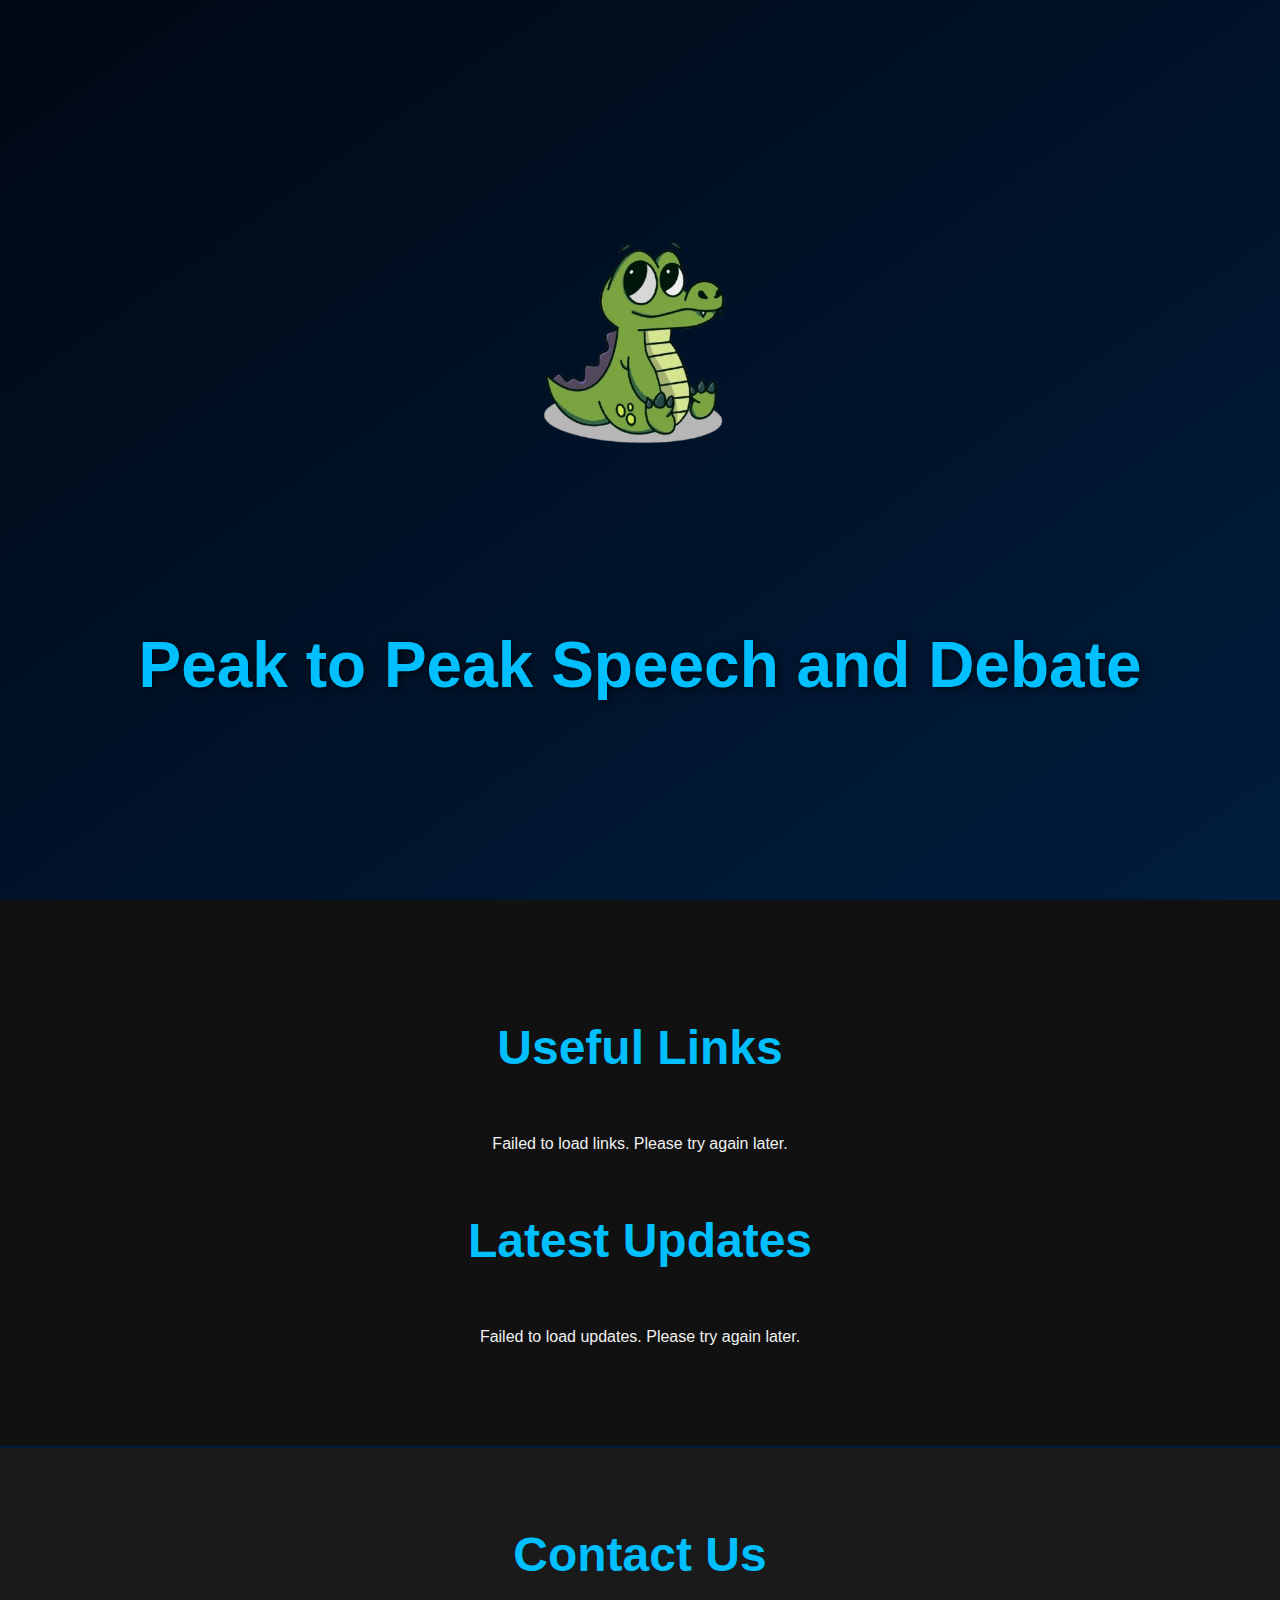
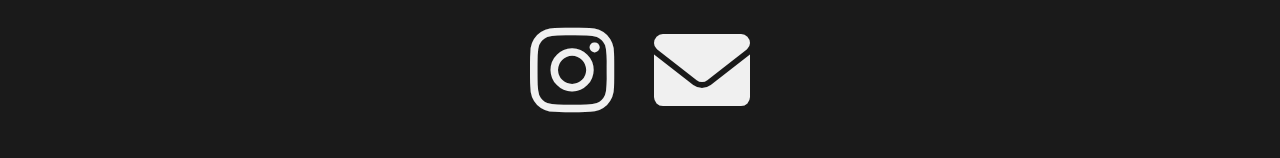
<file: index.html>
<!DOCTYPE html>
<html lang="en">
<head>
    <meta charset="UTF-8" />
    <meta name="viewport" content="width=device-width, initial-scale=1.0"/>
    <title>Peak to Peak Speech and Debate</title>
    <link rel="stylesheet" href="style.css" />
    <link rel="stylesheet" href="https://cdnjs.cloudflare.com/ajax/libs/font-awesome/6.0.0-beta3/css/all.min.css">
</head>
<body>

    <div id="splash-screen">
        <div class="splash-content">
            <img src="images/mascot.png" alt="Mascot" class="splash-logo" />
            <h1 class="splash-title">Peak to Peak Speech and Debate</h1>
        </div>
    </div>

    <nav>
        <a href="https://www.peaktopeak.org" target="_blank" class="logo-link">
            <img src="images/logo.png" alt="Logo" class="logo">
        </a>
    </nav>

    <section class="slider">
        <h1 class="main-carousel-title">Peak to Peak Speech and Debate Team</h1>

        <div class="slides">
            <div class="slide active">
                <img src="images/Slide 1.png" alt="Slide 1">
                <div class="caption">Welcome to our team</div>
            </div>
            <div class="slide">
                <img src="images/Slide 2.png" alt="Slide 2">
                <div class="caption">We debate. We speak. We lead.</div>
            </div>
            <div class="slide">
                <img src="images/Slide 3.png" alt="Slide 3">
                <div class="caption">Join us for tournaments & training</div>
            </div>
            <div class="slide">
                <img src="images/Slide 4.png" alt="Slide 4">
                <div class="caption">Practice makes perfect</div>
            </div>
            <div class="slide">
                <img src="images/Slide 5.png" alt="Slide 5">
                <div class="caption">Our team in action</div>
            </div>
            <div class="slide">
                <img src="images/Slide 6.png" alt="Slide 6">
                <div class="caption">Building confident speakers</div>
            </div>
            <div class="slide">
                <img src="images/Slide 7.png" alt="Slide 7">
                <div class="caption">Beyond the classroom</div>
            </div>
            <div class="slide">
                <img src="images/Slide 8.png" alt="Slide 8">
                <div class="caption">Success in every speech</div>
            </div>
            <div class="slide">
                <img src="images/Slide 9.png" alt="Slide 9">
                <div class="caption">Moments of victory</div>
            </div>
            <div class="slide">
                <img src="images/Slide 10.png" alt="Slide 10">
                <div class="caption">Collaboration and growth</div>
            </div>
            <div class="slide">
                <img src="images/Slide 11.png" alt="Slide 11">
                <div class="caption">A community of voices</div>
            </div>
            <div class="slide">
                <img src="images/Slide 12.png" alt="Slide 12">
                <div class="caption">Ready for the challenge</div>
            </div>
            <div class="slide">
                <img src="images/Slide 13.png" alt="Slide 13">
                <div class="caption">Inspiring future leaders</div>
            </div>
            <div class="slide">
                <img src="images/Slide 14.png" alt="Slide 14">
                <div class="caption">Debate and discussion</div>
            </div>
            <div class="slide">
                <img src="images/Slide 15.png" alt="Slide 15">
                <div class="caption">Celebrating our achievements</div>
            </div>
            <div class="slide">
                <img src="images/Slide 16.png" alt="Slide 16">
                <div class="caption">Teamwork makes the dream work</div>
            </div>
            <div class="slide">
                <img src="images/Slide 17.png" alt="Slide 17">
                <div class="caption">Sharpening our arguments</div>
            </div>
            <div class="slide">
                <img src="images/Slide 18.png" alt="Slide 18">
                <div class="caption">Dedicated to excellence</div>
            </div>
            <div class="slide">
                <img src="images/Slide 19.png" alt="Slide 19">
                <div class="caption">Learning, growing, succeeding</div>
            </div>
            <div class="slide">
                <img src="images/Slide 20.png" alt="Slide 20">
                <div class="caption">Making our voices heard</div>
            </div>
            <div class="slide">
                <img src="images/Slide 21.png" alt="Slide 21">
                <div class="caption">Passion for public speaking</div>
            </div>
            <div class="slide">
                <img src="images/Slide 22.png" alt="Slide 22">
                <div class="caption">The art of persuasion</div>
            </div>
            <div class="slide">
                <img src="images/Slide 23.png" alt="Slide 23">
                <div class="caption">Critical thinking in action</div>
            </div>
            <div class="slide">
                <img src="images/Slide 24.png" alt="Slide 24">
                <div class="caption">Building confidence</div>
            </div>
            <div class="slide">
                <img src="images/Slide 25.png" alt="Slide 25">
                <div class="caption">Mastering the stage</div>
            </div>
            <div class="slide">
                <img src="images/Slide 26.png" alt="Slide 26">
                <div class="caption">Speech and debate family</div>
            </div>
            <div class="slide">
                <img src="images/Slide 27.png" alt="Slide 27">
                <div class="caption">Unleashing potential</div>
            </div>
            <div class="slide">
                <img src="images/Slide 28.png" alt="Slide 28">
                <div class="caption">Championing ideas</div>
            </div>
            <div class="slide">
                <img src="images/Slide 29.png" alt="Slide 29">
                <div class="caption">The power of words</div>
            </div>
            <div class="slide">
                <img src="images/Slide 30.png" alt="Slide 30">
                <div class="caption">Excitement of competition</div>
            </div>
            <div class="slide">
                <img src="images/Slide 31.png" alt="Slide 31">
                <div class="caption">Forming lasting bonds</div>
            </div>
            <div class="slide">
                <img src="images/Slide 32.png" alt="Slide 32">
                <div class="caption">Debate for a better future</div>
            </div>
            <div class="slide">
                <img src="images/Slide 33.png" alt="Slide 33">
                <div class="caption">Our journey of growth</div>
            </div>
            <div class="slide">
                <img src="images/Slide 34.png" alt="Slide 34">
                <div class="caption">Peak to Peak pride</div>
            </div>
        </div>
        <div class="carousel-buttons">
            <a href="about.html" class="carousel-button">About Us</a>
            <a href="#information" class="carousel-button">Information</a>
        </div>
    </section>

    <section id="information" class="section-padded centered-content">
        <h2 class="section-title">Useful Links</h2>
        <div id="links">Loading links...</div>

        <h2 class="section-title">Latest Updates</h2>
        <div id="updates">Loading updates...</div>
    </section>

    <footer class="contact-us">
        <h2 class="section-title">Contact Us</h2>
        <div class="contact-links">
            <a href="https://www.instagram.com/your_instagram" target="_blank" aria-label="Instagram">
                <i class="fab fa-instagram fa-2x"></i>
            </a>
            <a href="mailto:your_email@example.com" aria-label="Email">
                <i class="fas fa-envelope fa-2x"></i>
            </a>
        </div>
    </footer>

    <script src="script.js"></script>

    <script>
        // Splash screen functionality
        window.addEventListener('load', () => {
            const splash = document.getElementById('splash-screen');
            setTimeout(() => {
                splash.classList.add('hide');
            }, 1000); // Shorter duration for quicker disappearance
        });

        // Carousel functionality
        let slideIndex = 0;
        const slides = document.querySelectorAll('.slide');
        const totalSlides = slides.length; // Dynamically gets the total number of slides

        function showSlides() {
            slides.forEach(slide => slide.classList.remove('active'));
            slideIndex = (slideIndex + 1) % totalSlides;
            slides[slideIndex].classList.add('active');
        }

        // Initial slide display
        slides[slideIndex].classList.add('active');

        // Auto-advance slides
        setInterval(showSlides, 5000); // Change slide every 5 seconds
    </script>

</body>
</html>
</file>
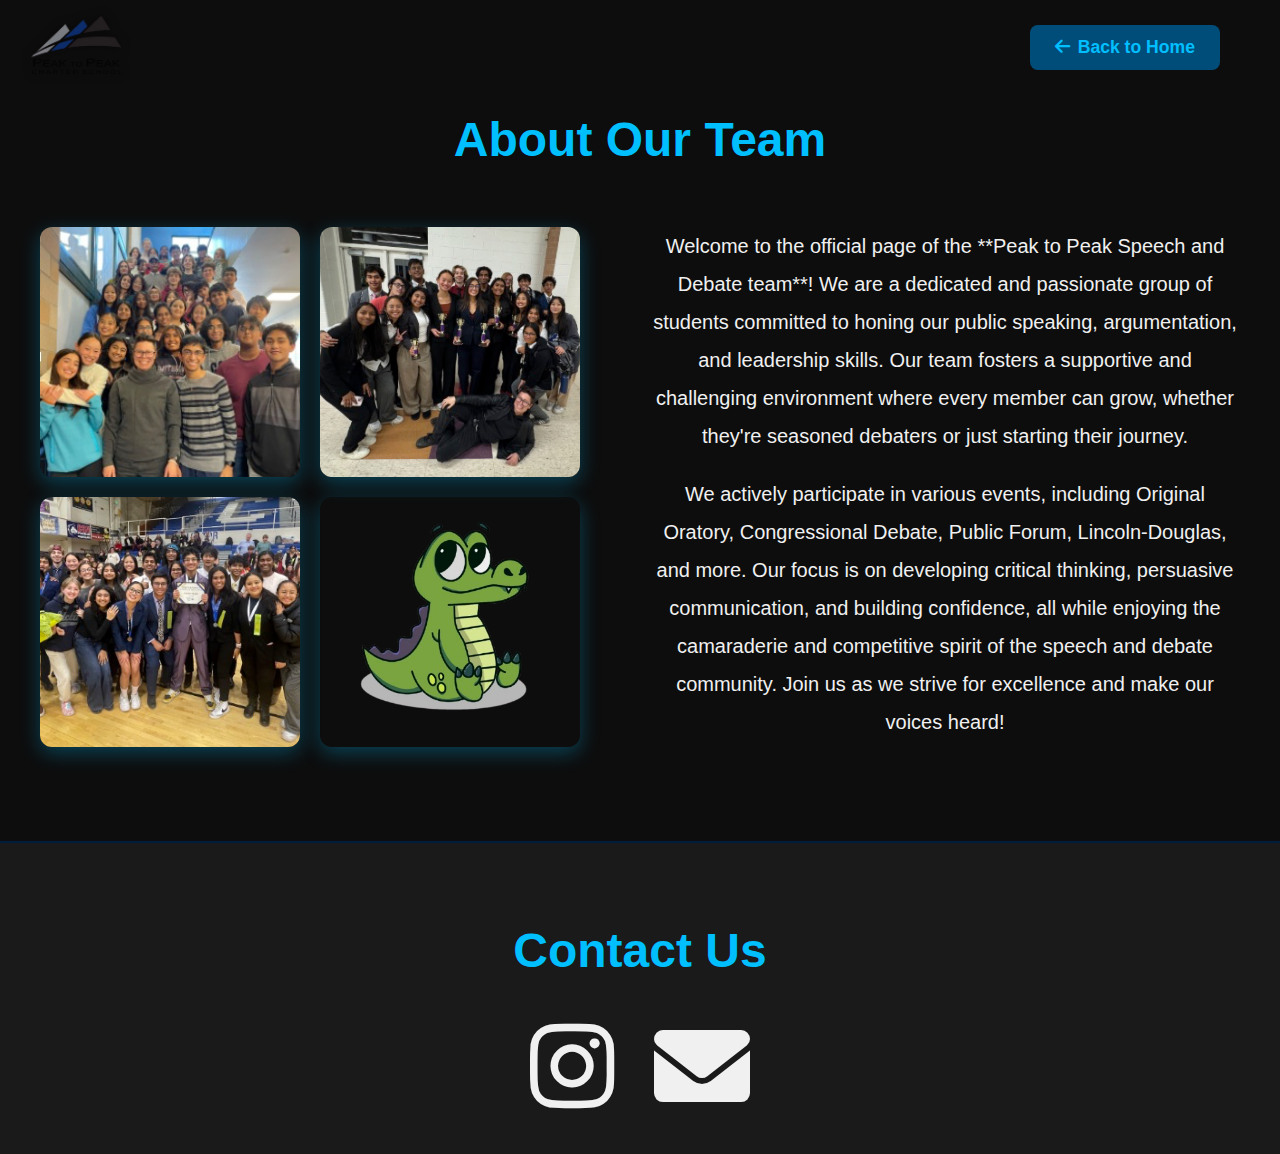
<file: about.html>
<!DOCTYPE html>
<html lang="en">
<head>
    <meta charset="UTF-8">
    <meta name="viewport" content="width=device-width, initial-scale=1.0">
    <title>About Our Team - Peak to Peak Speech and Debate</title>
    <link rel="stylesheet" href="style.css">
    <link rel="stylesheet" href="https://cdnjs.cloudflare.com/ajax/libs/font-awesome/6.0.0-beta3/css/all.min.css">
</head>
<body>

    <nav>
        <a href="https://www.peaktopeak.org" target="_blank" class="logo-link">
            <img src="images/logo.png" alt="Logo" class="logo">
        </a>
        <div class="nav-buttons">
            <a href="index.html" class="nav-button back-button"><i class="fas fa-arrow-left"></i> Back to Home</a>
        </div>
    </nav>

    <section class="about-section section-padded">
        <h1 class="section-title">About Our Team</h1>
        <div class="about-content">
            <div class="image-collage">
                <img src="images/Slide 1.png" alt="Team Image 1">
                <img src="images/Slide 2.png" alt="Team Image 2">
                <img src="images/Slide 3.png" alt="Team Image 3">
                <img src="images/mascot.png" alt="Mascot Image">
                </div>
            <div class="about-text">
                <p>
                    Welcome to the official page of the **Peak to Peak Speech and Debate team**! We are a dedicated and passionate group of students committed to honing our public speaking, argumentation, and leadership skills. Our team fosters a supportive and challenging environment where every member can grow, whether they're seasoned debaters or just starting their journey.
                </p>
                <p>
                    We actively participate in various events, including Original Oratory, Congressional Debate, Public Forum, Lincoln-Douglas, and more. Our focus is on developing critical thinking, persuasive communication, and building confidence, all while enjoying the camaraderie and competitive spirit of the speech and debate community. Join us as we strive for excellence and make our voices heard!
                </p>
            </div>
        </div>
    </section>

    <footer class="contact-us">
        <h2 class="section-title">Contact Us</h2>
        <div class="contact-links">
            <a href="https://www.instagram.com/peak_debateofficial/" target="_blank" aria-label="Instagram">
                <i class="fab fa-instagram fa-2x"></i>
            </a>
            <a href="mailto:p2pdebate@gmail.com" aria-label="Email">
                <i class="fas fa-envelope fa-2x"></i>
            </a>
        </div>
    </footer>

</body>
</html>
</file>
<file: style.css>
/* General */
body {
    margin: 0;
    font-family: 'Segoe UI', sans-serif;
    background-color: #0d0d0d;
    color: #f0f0f0;
    scroll-behavior: smooth;
    overflow-x: hidden; /* Prevent horizontal scroll due to vw */
}

/* Utility Classes for Sleekness and Centering */
.section-padded {
    padding: 80px 20px; /* More vertical padding for sections */
}

.centered-content {
    display: flex;
    flex-direction: column;
    align-items: center; /* Center items horizontally */
    text-align: center; /* Center text within items */
}

.section-title {
    color: #00bfff;
    font-size: 3rem; /* Larger, more impactful titles */
    margin-bottom: 40px; /* More space below titles */
    text-align: center;
}

/* --- Splash Screen --- */
#splash-screen {
    position: fixed;
    top: 0;
    left: 0;
    width: 100vw;
    height: 100vh;
    background: linear-gradient(to bottom right, #000814, #001d3d);
    z-index: 10000;
    display: flex;
    justify-content: center;
    align-items: center;
    flex-direction: column;
    /* Quicker fade out */
    transition: opacity 0.5s ease-out, visibility 0.5s ease-out;
}

#splash-screen.hide {
    opacity: 0;
    visibility: hidden;
    pointer-events: none;
}

.splash-content {
    text-align: center;
    padding: 20px;
    /* Zoom in/out animation */
    animation: zoomInOut 0.8s ease-out; /* Adjusted animation duration */
}

@keyframes zoomInOut {
    0% {
        transform: scale(0.8); /* Starts slightly smaller */
        opacity: 0;
    }
    50% {
        transform: scale(1.05); /* Zooms slightly larger than original */
        opacity: 1;
    }
    100% {
        transform: scale(1); /* Returns to original size */
    }
}


.splash-logo {
    width: 280px; /* Larger mascot */
    max-width: 90vw;
    margin-bottom: 40px; /* Increased margin */
}

.splash-title {
    font-size: 4rem; /* Even larger title */
    color: #00bfff;
    text-shadow: 2px 2px 10px rgba(0, 0, 0, 0.7);
    font-weight: 700;
}

/* --- Navbar --- */
nav {
    background: transparent; /* Make navbar transparent */
    display: flex;
    justify-content: flex-start; /* Logo stays left */
    align-items: center;
    padding: 15px 30px;
    position: fixed; /* Fixed position over content */
    top: 0;
    left: 0;
    width: 100vw;
    z-index: 500;
    box-sizing: border-box;
}

nav .logo-link {
    display: block;
}

nav .logo {
    height: 60px; /* Larger logo */
    filter: drop-shadow(0 0 5px rgba(0, 0, 0, 0.5)); /* Subtle shadow for visibility */
}

/* --- Carousel --- */
.slider {
    position: relative;
    width: 100vw;
    height: 100vh;
    overflow: hidden;
}

/* Main title over carousel images */
.main-carousel-title {
    position: absolute;
    top: 15vh; /* Position slightly down from the top */
    left: 50%;
    transform: translateX(-50%);
    z-index: 520; /* Above buttons and slides */
    color: #fff;
    font-size: 5vw; /* Responsive font size */
    font-weight: bold;
    text-align: center;
    width: 90%; /* Ensure it spans across */
    text-shadow: 3px 3px 10px rgba(0, 0, 0, 0.9), 0 0 15px rgba(0, 191, 255, 0.5); /* Stronger shadows for visibility */
    pointer-events: none; /* Allows clicks on elements underneath */
}


.slides {
    display: flex;
    width: 100%;
    height: 100%;
}

.slide {
    flex: 0 0 100%;
    position: absolute;
    top: 0;
    left: 0;
    width: 100%;
    height: 100%;
    opacity: 0;
    transition: opacity 1s ease-in-out;
    display: flex;
    justify-content: center;
    align-items: flex-end; /* Align caption to the bottom */
}

.slide.active {
    opacity: 1;
}

.slide img {
    width: 100%;
    height: 100%;
    object-fit: cover; /* Ensures image fills the area without distorting */
    filter: brightness(60%);
}

.caption {
    position: absolute;
    bottom: 5vh;
    color: #fff;
    font-size: 4vw; /* Larger and responsive font size */
    font-weight: bold;
    text-shadow: 2px 2px 8px rgba(0, 0, 0, 0.9);
    text-align: center;
    width: 80%; /* Constrain caption width for better readability */
    padding: 0 10vw; /* Add horizontal padding to center within width */
    box-sizing: border-box;
    /* Ensure caption is not cut off by top */
    top: auto; /* Reset top property */
    bottom: 5vh; /* Explicitly set bottom positioning */
}

/* Carousel Buttons (About and Information) */
.carousel-buttons {
    position: absolute;
    top: 50%; /* Vertically center */
    left: 50%; /* Horizontally center */
    transform: translate(-50%, -50%); /* Base transform for centering */
    display: flex;
    gap: 30px; /* Space between buttons */
    z-index: 510; /* Above slides, below fixed navbar */
}

.carousel-button {
    color: #fff; /* White text for contrast */
    background-color: rgba(0, 77, 122, 0.8); /* Semi-transparent blue */
    backdrop-filter: blur(5px); /* Frosted glass effect */
    padding: 20px 40px; /* Larger buttons */
    text-decoration: none;
    font-weight: bold;
    font-size: 1.5rem; /* Larger font size */
    border-radius: 10px; /* More rounded corners */
    transition: background-color 0.3s ease, box-shadow 0.3s ease, border 0.3s ease, transform 0.3s ease; /* Explicitly list properties */
    box-shadow: 0 5px 15px rgba(0, 0, 0, 0.3);
    /* Keep the base transform for centering */
    transform: translate(-50%, -50%); /* Re-apply base transform to avoid shifting */
}

.carousel-button:hover {
    background-color: rgba(0, 102, 163, 0.9);
    /* Only scale, don't change translate values */
    transform: translate(-50%, -50%) scale(1.05); /* Only scale on hover, keep centered */
    box-shadow: 0 8px 20px rgba(0, 0, 0, 0.5), 0 0 20px rgba(0, 191, 255, 0.7); /* Added glow */
    border: 2px solid #00bfff; /* Subtle border on hover */
}


/* --- Information Section --- */
#information {
    background: #111;
}

#information #links,
#information #updates {
    max-width: 900px; /* Constrain width for better readability */
    margin: 0 auto; /* Center the content blocks */
    text-align: center; /* Ensure text within these divs is centered */
    padding: 20px; /* Add some padding */
}

/* --- About Page Specific Styles --- */
.about-section {
    background: #0d0d0d;
}

.about-content {
    display: flex;
    flex-direction: row;
    justify-content: center;
    align-items: flex-start; /* Align items to the top for better text flow */
    gap: 70px; /* More space between image collage and text */
    max-width: 1200px;
    margin: 0 auto;
    padding: 0 20px; /* Horizontal padding for content */
}

.image-collage {
    display: grid;
    grid-template-columns: repeat(2, 1fr);
    gap: 20px; /* More space between images */
    flex: 1;
    max-width: 45%; /* Control width on larger screens */
    padding-top: 20px; /* Push images down a bit */
}

.image-collage img {
    width: 100%;
    height: 250px; /* Fixed height for consistency in collage */
    border-radius: 12px; /* More rounded corners */
    object-fit: cover; /* Ensures image covers the area without distorting */
    box-shadow: 0 6px 20px rgba(0, 191, 255, 0.3);
    transition: transform 0.3s ease, box-shadow 0.3s ease;
}

.image-collage img:hover {
    transform: scale(1.05); /* Slightly more pronounced hover */
    box-shadow: 0 8px 25px rgba(0, 191, 255, 0.5);
}

.about-text {
    flex: 1;
    max-width: 55%; /* Allow text to take up more space */
    line-height: 1.9; /* Increased line height for readability */
    font-size: 1.25rem; /* Larger font size */
    text-align: center; /* Center the text */
}

.about-text p {
    margin-bottom: 20px; /* More space between paragraphs */
}

/* About Page Navbar specific back button */
.nav-buttons {
    margin-left: auto; /* Push back button to the right */
    display: flex; /* For alignment */
}

.nav-button {
    color: #00bfff;
    background-color: #004d7a;
    padding: 12px 25px; /* Slightly smaller than carousel buttons */
    text-decoration: none;
    font-weight: bold;
    font-size: 1.1rem;
    border-radius: 8px;
    transition: background-color 0.3s ease, transform 0.2s ease;
    display: flex;
    align-items: center;
    gap: 8px;
    margin-right: 30px; /* Space from the right edge */
}

.nav-button:hover {
    background-color: #0066a3;
    transform: translateY(-2px);
}

/* --- Contact Us Section (Footer) --- */
.contact-us {
    background: #1a1a1a;
    padding: 40px 20px; /* More padding */
    text-align: center;
    border-top: 2px solid #001d3d;
}

.contact-links {
    display: flex;
    justify-content: center;
    gap: 40px; /* More space between icons */
    margin-top: 25px;
}

.contact-links a {
    color: #f0f0f0;
    font-size: 3rem; /* Larger icons */
    transition: color 0.3s ease, transform 0.2s ease;
}

.contact-links a:hover {
    color: #00bfff;
    transform: translateY(-5px); /* More pronounced lift on hover */
}

/* --- Responsive Design --- */
@media (max-width: 1024px) {
    .splash-title {
        font-size: 3.5rem;
    }
    .main-carousel-title {
        font-size: 4.5vw;
    }
    .caption {
        font-size: 5vw;
    }
    .carousel-button {
        padding: 15px 30px;
        font-size: 1.3rem;
    }
    .about-content {
        gap: 40px;
    }
    .image-collage {
        max-width: 48%;
    }
    .about-text {
        max-width: 52%;
        font-size: 1.1rem;
    }
}

@media (max-width: 768px) {
    .splash-title {
        font-size: 2.8rem;
    }
    .splash-logo {
        width: 200px;
    }
    nav {
        justify-content: center; /* Center logo on smaller screens */
    }
    nav .logo-link {
        margin: 0 auto;
    }
    .main-carousel-title {
        font-size: 7vw; /* Adjust for smaller screens */
        top: 10vh; /* Adjust position */
    }
    .carousel-buttons {
        flex-direction: column;
        gap: 20px;
        top: 60%; /* Adjust position to avoid overlapping caption as much */
    }
    .carousel-button {
        width: 80vw; /* Make buttons wider on mobile */
        max-width: 300px;
        padding: 15px 20px;
        font-size: 1.1rem;
        text-align: center;
        /* Re-center after flex-direction change, ensure no unintended movement */
        transform: translate(-50%, 0);
    }
    .carousel-button:hover {
        transform: translate(-50%, 0) scale(1.05); /* Only scale on hover */
    }

    .caption {
        font-size: 6.5vw;
        bottom: 8vh; /* Move caption up slightly */
    }

    .section-title {
        font-size: 2.5rem;
    }

    .about-content {
        flex-direction: column;
        align-items: center;
        gap: 30px;
    }
    .image-collage,
    .about-text {
        max-width: 90%;
    }
    .image-collage img {
        height: 200px; /* Adjust height for mobile collage */
    }
    .about-text {
        font-size: 1rem;
    }
    .nav-button {
        padding: 10px 20px;
        font-size: 1rem;
    }
}

@media (max-width: 480px) {
    .splash-title {
        font-size: 2.2rem;
    }
    .splash-logo {
        width: 150px;
    }
    .main-carousel-title {
        font-size: 8vw;
        top: 8vh;
    }
    .carousel-button {
        font-size: 1rem;
        padding: 12px 15px;
    }
    .caption {
        font-size: 8vw;
        bottom: 10vh;
    }
    .section-title {
        font-size: 2rem;
    }
    .contact-links a {
        font-size: 2.5rem;
    }
}
</file>
